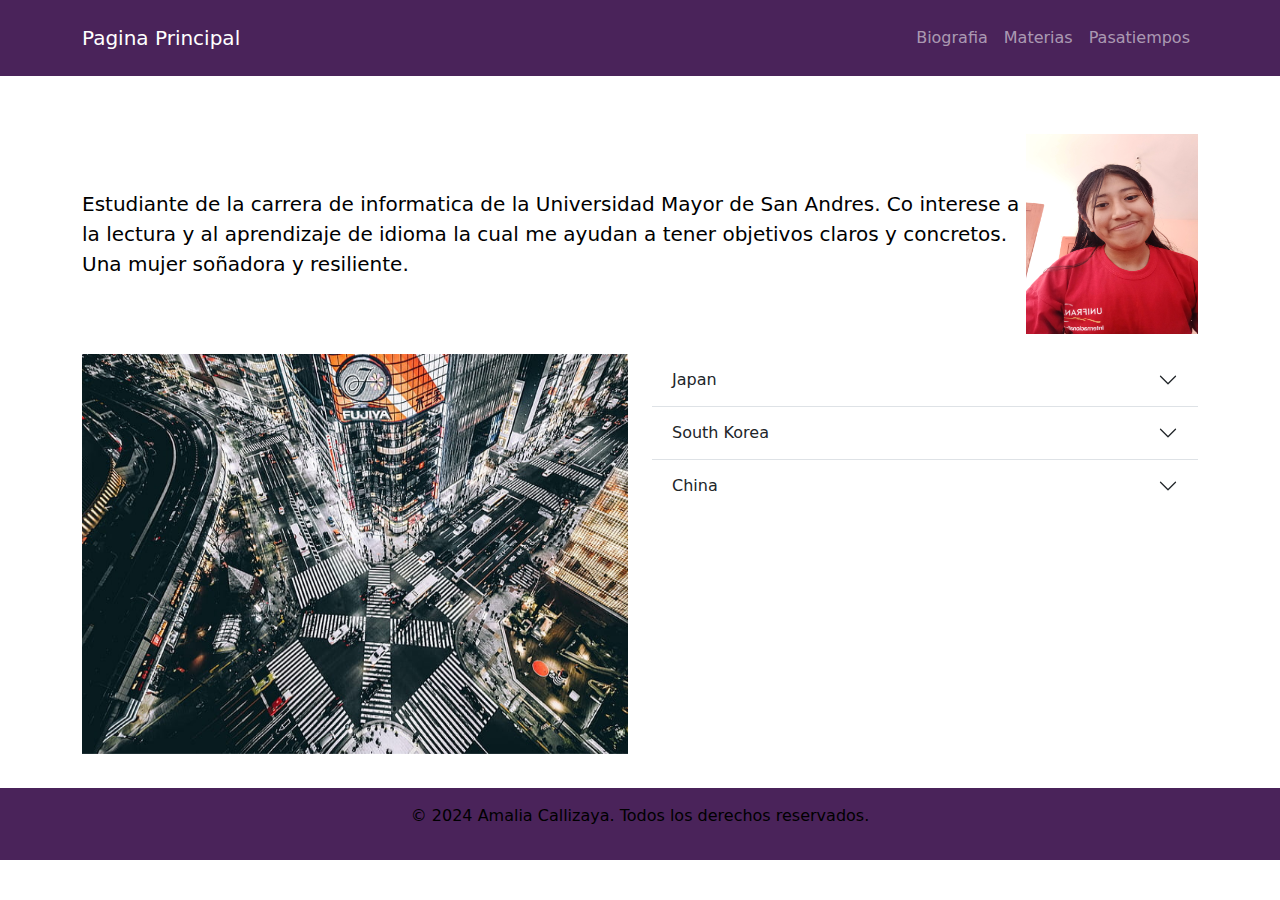
<file: index.html>
<!DOCTYPE html>
<html lang="en">
<head>
    <meta charset="UTF-8">
    <meta name="viewport" content="width=device-width, initial-scale=1.0">
    <link rel="stylesheet" href="estilos/style.css">
    <link rel="stylesheet" href="css/bootstrap.min.css">
    <script src="js/bootstrap.bundle.min.js"></script>
    <title>Tarea Bootstrap</title>
</head>
<body>
    <!--Barra de navegación de la primera pagina-->
    <nav class="navbar navbar-expand-lg   navbar-dark">
        <div class="container">
            <a href="#" class="navbar-brand">Pagina Principal</a>
            <button class="navbar-toggler" type="button" data-bs-toggle="collapse" data-bs-target="#navmenu">
            <span class="navbar-toggler-icon"></span>
            </button>
            <div class="collapse navbar-collapse" id="navmenu">
                <ul class="navbar-nav ms-auto">
                    <li class="nav-item">
                        <a href="paginas/biografia.html" class="nav-link">Biografia</a>
                    </li>
                    <li class="nav-item">
                        <a href="paginas/materias.html" class="nav-link">Materias</a>
                    </li>
                    <li class="nav-item">
                        <a href="paginas/pasatiempos.html" class="nav-link">Pasatiempos</a>
                    </li>
                </ul>
            </div>
        </div>
    </nav>
     <!--Showcase-->
     <section class="text-light p-5  p-lg-0 pt-lg-5 text-center text-sm-start">
        <div class="container">
            <div class="d-sm-flex align-items-center justify-content-between">
                <div> 
                    <p class="lead my-4">
                        Estudiante de la carrera de informatica de la Universidad Mayor de San Andres. Co  interese a la lectura y al aprendizaje de idioma la cual me ayudan a tener objetivos claros y concretos. Una mujer soñadora y resiliente.
                    </p>
                </div>
                <img class="imagen" src="img/amalia.jpg" alt="amalia">

            </div>
        </div>
     </section>
    <div class="container">
        <div class="row"> 
            <div class="col-lg-6 col-md-6 col-sm-6">
                <div id="carouselExampleSlidesOnly" class="carousel slide" data-bs-ride="carousel">
                    <div class="carousel-inner">
                      <div class="carousel-item active">
                        <img  class="imagen-carrusel" src="img/building.jpg" class="d-block w-100" alt="build">
                      </div>
                      <div class="carousel-item">
                        <img  class="imagen-carrusel"src="img/food.jpg" class="d-block w-100" alt="food">
                      </div>
                      <div class="carousel-item">
                        <img  class="imagen-carrusel"src="img/templo.jpg" class="d-block w-100" alt="templo">
                      </div>
                    </div>
                </div>
            </div>
            <div class="col-lg-6 col-md-6">
                <div class="accordion accordion-flush" id="accordionFlushExample">
                    <div class="accordion-item">
                      <h2 class="accordion-header" id="flush-headingOne">
                        <button class="accordion-button collapsed" type="button" data-bs-toggle="collapse" data-bs-target="#flush-collapseOne" aria-expanded="false" aria-controls="flush-collapseOne">
                          Japan
                        </button>
                      </h2>
                      <div id="flush-collapseOne" class="accordion-collapse collapse" aria-labelledby="flush-headingOne" data-bs-parent="#accordionFlushExample">
                        <div class="accordion-body">Japón es una nación insular del océano Pacífico con densas ciudades, palacios imperiales, parques nacionales montañosos y miles de santuarios y templos.</div>
                      </div>
                    </div>
                    <div class="accordion-item">
                      <h2 class="accordion-header" id="flush-headingTwo">
                        <button class="accordion-button collapsed" type="button" data-bs-toggle="collapse" data-bs-target="#flush-collapseTwo" aria-expanded="false" aria-controls="flush-collapseTwo">
                        South Korea 
                        </button>
                      </h2>
                      <div id="flush-collapseTwo" class="accordion-collapse collapse" aria-labelledby="flush-headingTwo" data-bs-parent="#accordionFlushExample">
                        <div class="accordion-body">La República de Corea, comúnmente denominada Corea del Sur​, es un Estado soberano de Asia Oriental, ubicado en la parte sur de la península de Corea. Limita al norte con Corea del Norte, con la cual integró un solo país hasta 1945.</div>
                      </div>
                    </div>
                    <div class="accordion-item">
                      <h2 class="accordion-header" id="flush-headingThree">
                        <button class="accordion-button collapsed" type="button" data-bs-toggle="collapse" data-bs-target="#flush-collapseThree" aria-expanded="false" aria-controls="flush-collapseThree">
                        China

                        </button>
                      </h2>
                      <div id="flush-collapseThree" class="accordion-collapse collapse" aria-labelledby="flush-headingThree" data-bs-parent="#accordionFlushExample">
                        <div class="accordion-body">China es una nación muy poblada de Asia Oriental cuyos vastos paisajes abarcan praderas, desiertos, montañas, lagos, ríos y más de 14,000 km de costa. La capital, Pekín, mezcla la arquitectura moderna con los sitios históricos como el complejo del palacio de la Ciudad Prohibida y la plaza de Tiananmén. </div>
                      </div>
                    </div>
                  </div>
            </div>   
        </div>   
    </div> 
    <footer class="text-light text-center p-3 mt-4">
        <p>&copy; 2024 Amalia Callizaya. Todos los derechos reservados.</p>
    </footer>
   
    
</body>
</html>
</file>
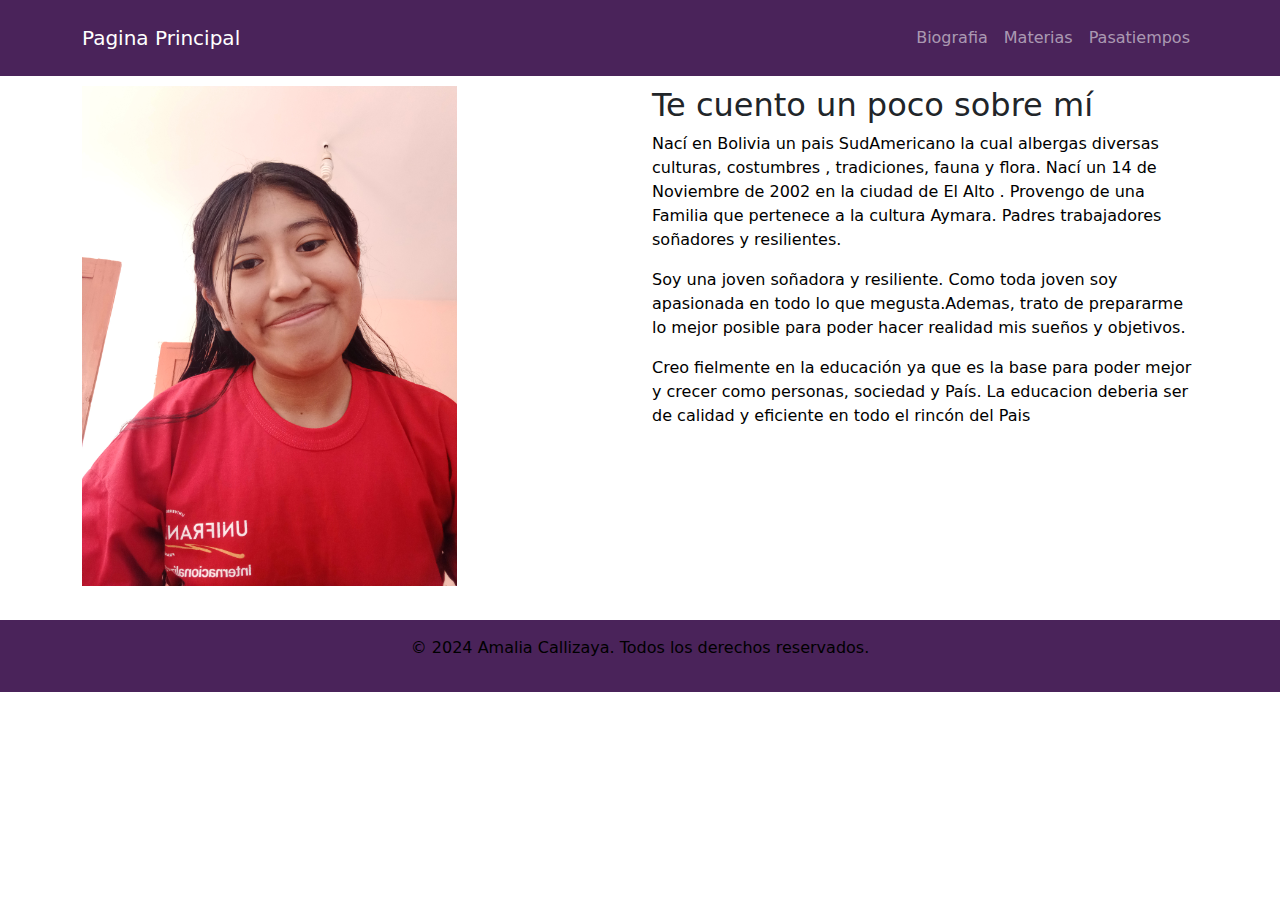
<file: paginas/biografia.html>
<!DOCTYPE html>
<html lang="en">
<head>
    <meta charset="UTF-8">
    <meta name="viewport" content="width=device-width, initial-scale=1.0">
    <meta http-equiv="X-UA-Compatible" content="ie=edge">
    <link rel="stylesheet" href="../estilos/style.css">
    <link rel="stylesheet" href="../css/bootstrap.min.css">
    <script src="../js/bootstrap.bundle.min.js"></script>
    <title>Document</title>
</head>
<body>
  <!--Barra de navegación de la primera pagina-->
  <nav class="navbar navbar-expand-lg   navbar-dark">
    <div class="container">
        <a href="../index.html" class="navbar-brand">Pagina Principal</a>
        <button class="navbar-toggler" type="button" data-bs-toggle="collapse" data-bs-target="#navmenu">
        <span class="navbar-toggler-icon"></span>
        </button>
        <div class="collapse navbar-collapse" id="navmenu">
            <ul class="navbar-nav ms-auto">
                <li class="nav-item">
                    <a href="biografia.html" class="nav-link">Biografia</a>
                </li>
                <li class="nav-item">
                    <a href="materias.html" class="nav-link">Materias</a>
                </li>
                <li class="nav-item">
                    <a href="pasatiempos.html" class="nav-link">Pasatiempos</a>
                </li>
            </ul>
        </div>
    </div>
</nav>
<div class="container">
    <div class="row">
        <div class="col-12 col-md-6 ">
            <img class="imag" src="../img/amalia.jpg" alt="amalia">
        </div>
        <div class="col-12 col-md-6">
            <h2>Te cuento un poco sobre mí</h2>

            <p> Nací en Bolivia un pais SudAmericano la cual albergas diversas culturas, costumbres , tradiciones, fauna y flora. Nací un 14 de Noviembre de 2002 en la ciudad de El Alto . Provengo de una Familia que pertenece a la cultura Aymara. Padres trabajadores soñadores y resilientes.</p>
            <p>Soy una joven soñadora y resiliente. Como toda joven  soy apasionada en todo lo que megusta.Ademas, trato de prepararme lo mejor posible para poder hacer realidad mis sueños y objetivos.</p>
            <p>Creo fielmente en la educación ya que es la base para poder mejor y crecer como personas, sociedad y País. La educacion deberia ser de calidad y eficiente en todo el rincón del Pais</p>

        </div>
    </div>
</div>
<footer class="text-light text-center p-3 mt-4">
    <p class="text">&copy; 2024 Amalia Callizaya. Todos los derechos reservados.</p>
</footer>
 
</body>
</html>
</file>
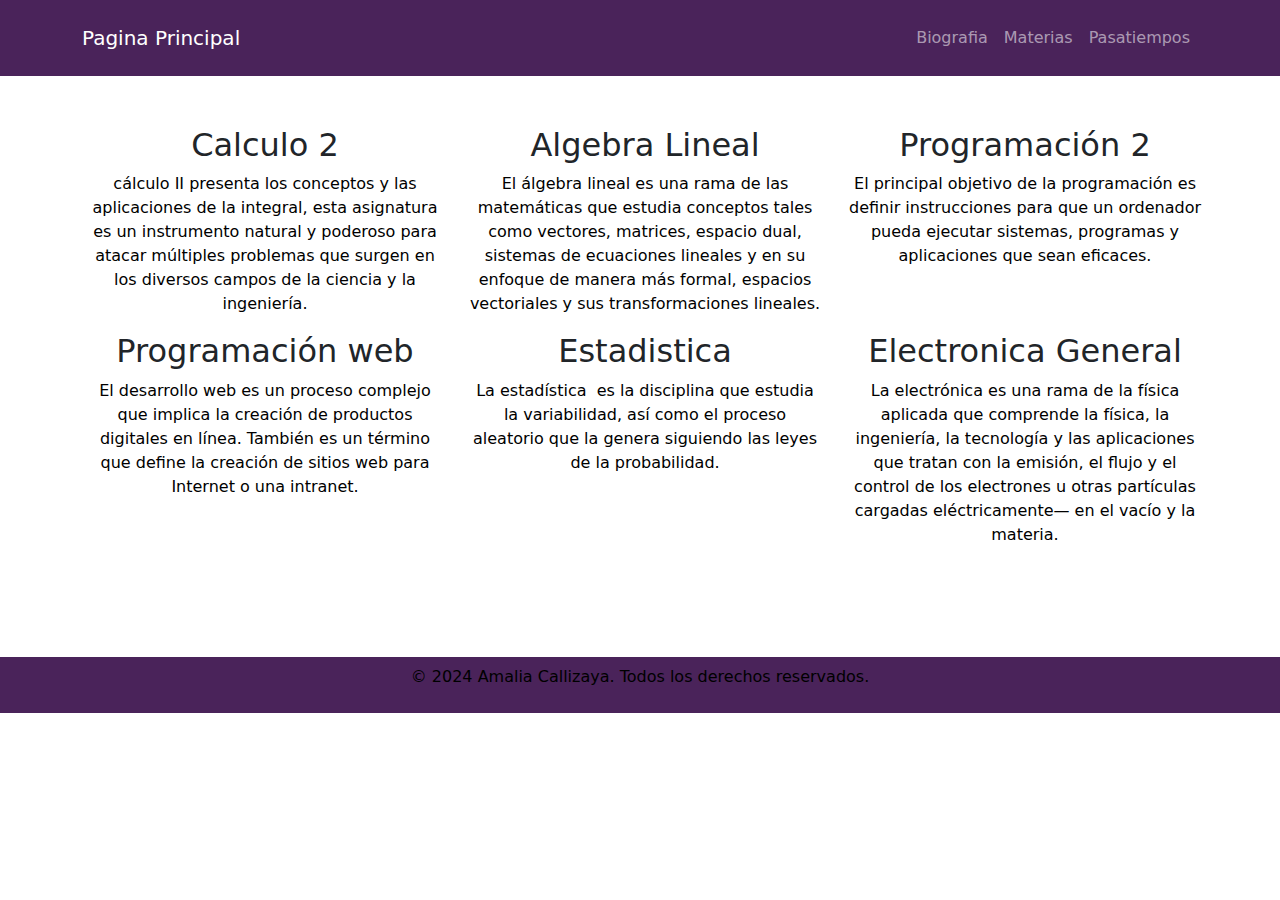
<file: paginas/materias.html>
<!DOCTYPE html>
<html lang="en">
<head>
    <meta charset="UTF-8">
    <meta name="viewport" content="width=device-width, initial-scale=1.0">
    <meta http-equiv="X-UA-Compatible" content="ie=edge">
    <link rel="stylesheet" href="../estilos/style.css">
    <link rel="stylesheet" href="../css/bootstrap.min.css">
    <script src="../js/bootstrap.bundle.min.js"></script>
    <title>Document</title>
</head>
<body>
  <!--Barra de navegación de la primera pagina-->
  <nav class="navbar navbar-expand-lg   navbar-dark">
    <div class="container">
        <a href="../index.html" class="navbar-brand">Pagina Principal</a>
        <button class="navbar-toggler" type="button" data-bs-toggle="collapse" data-bs-target="#navmenu">
        <span class="navbar-toggler-icon"></span>
        </button>
        <div class="collapse navbar-collapse" id="navmenu">
            <ul class="navbar-nav ms-auto">
                <li class="nav-item">
                    <a href="biografia.html" class="nav-link">Biografia</a>
                </li>
                <li class="nav-item">
                    <a href="materias.html" class="nav-link">Materias</a>
                </li>
                <li class="nav-item">
                    <a href="pasatiempos.html" class="nav-link">Pasatiempos</a>
                </li>
            </ul>
        </div>
    </div>
</nav>
 
 <!--Materias--> 
 <section class="materias seccion-clara">
        <div class="container text-center">
            <div class="row">
                <!--Calculo 2-->
                <div class="columna col-12 col-md-4">
                    <h2 class="materias-titulo">Calculo 2</h2>
                    <p>cálculo II presenta los conceptos y las aplicaciones de la integral, esta asignatura es un instrumento natural y poderoso para atacar múltiples problemas que surgen en los diversos campos de la ciencia y la ingeniería.</p>

                </div>
                <!--Algebra Lineal-->
                <div class="columna col-12 col-md-4">
                    <h2 class="materias-titulo">Algebra Lineal</h2>
                    <p>El álgebra lineal es una rama de las matemáticas que estudia conceptos tales como vectores, matrices, espacio dual, sistemas de ecuaciones lineales y en su enfoque de manera más formal, espacios vectoriales y sus transformaciones lineales.</p>
                    

                </div>
                <!--Programacion 2-->
                <div class=" columna col-12 col-md-4">
                    <h2 class="materias-titulo">Programación 2</h2>
                    <p>El principal objetivo de la programación es definir instrucciones para que un ordenador pueda ejecutar sistemas, programas y aplicaciones que sean eficaces.</p>

                </div>
                <!--Programacion web 2-->
                <div class="columna col-12 col-md-4">
                    <h2 class="materias-titulo">Programación web</h2>
                    <p>El desarrollo web es un proceso complejo que implica la creación de productos digitales en línea. También es un término que define la creación de sitios web para Internet o una intranet.</p>

                </div>
                <!--Estadistica-->
                <div class="columna col-12 col-md-4">
                    <h2 class="materias-titulo">Estadistica</h2>
                    <p>La estadística ​ es la disciplina que estudia la variabilidad, así como el proceso aleatorio que la genera siguiendo las leyes de la probabilidad.</p>

                </div>
                <!--Electronica general-->
                <div class="columna col-12 col-md-4">
                    <h2 class="materias-titulo">Electronica General</h2>
                    <p>La electrónica es una rama de la física aplicada que comprende la física, la ingeniería, la tecnología y las aplicaciones que tratan con la emisión, el flujo y el control de los electrones u otras partículas cargadas eléctricamente— en el vacío y la materia.</p>

                </div>
            </div>

        </div>
 </section>
 
        

<footer class="text-light text-center p-2 mt-4">
    <p>&copy; 2024 Amalia Callizaya. Todos los derechos reservados.</p>
</footer>
     
</body>
</html>
</file>
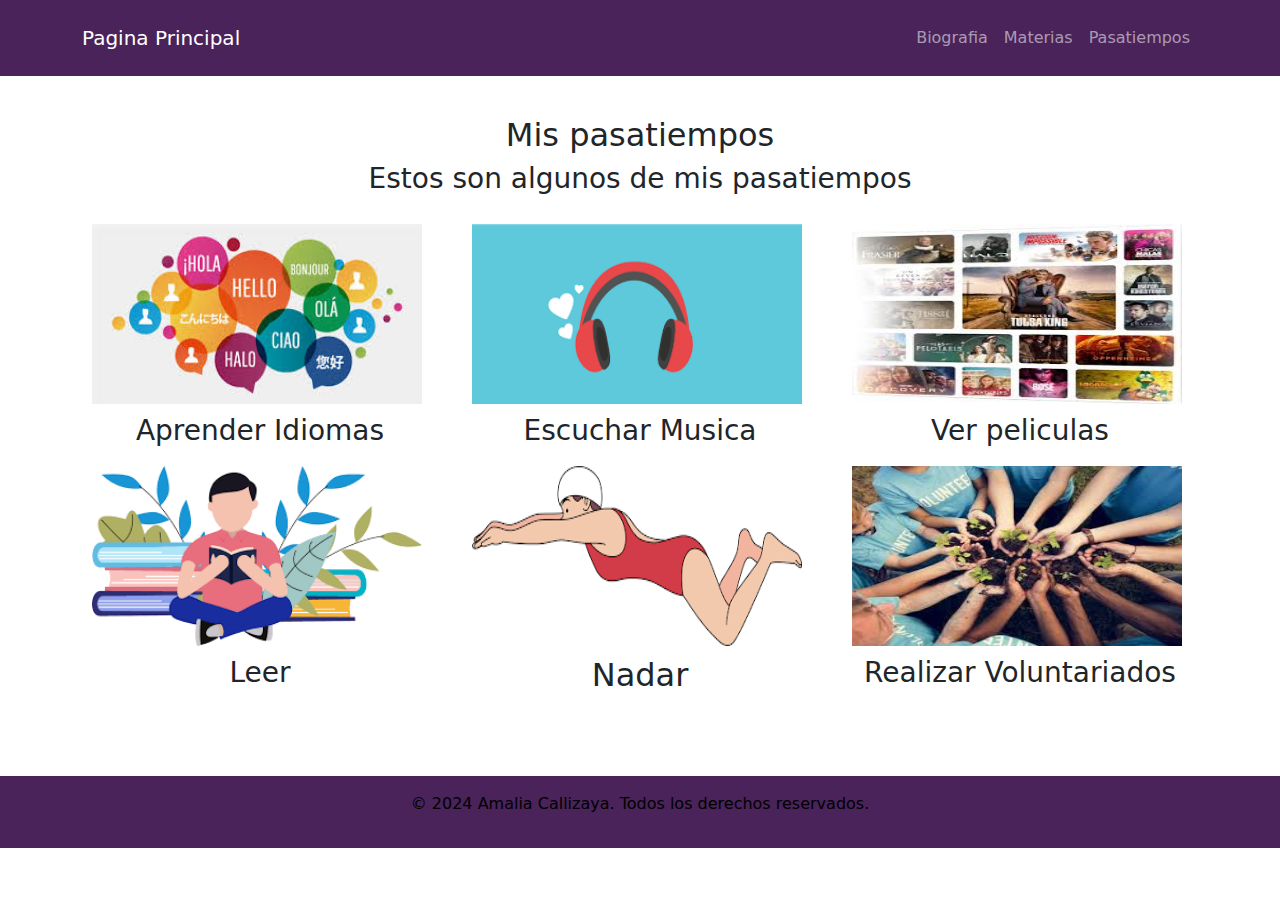
<file: paginas/pasatiempos.html>
<!DOCTYPE html>
<html lang="en">
<head>
    <meta charset="UTF-8">
    <meta name="viewport" content="width=device-width, initial-scale=1.0">
    <meta http-equiv="X-UA-Compatible" content="ie=edge">
    <link rel="stylesheet" href="../estilos/style.css">
    <link rel="stylesheet" href="../css/bootstrap.min.css">
    <script src="../js/bootstrap.bundle.min.js"></script>
    <title>Document</title>
</head>
<body>
  <!--Barra de navegación de la primera pagina-->
  <nav class="navbar navbar-expand-lg   navbar-dark">
    <div class="container">
        <a href="../index.html" class="navbar-brand">Pagina Principal</a>
        <button class="navbar-toggler" type="button" data-bs-toggle="collapse" data-bs-target="#navmenu">
        <span class="navbar-toggler-icon"></span>
        </button>
        <div class="collapse navbar-collapse" id="navmenu">
            <ul class="navbar-nav ms-auto">
                <li class="nav-item">
                    <a href="biografia.html" class="nav-link">Biografia</a>
                </li>
                <li class="nav-item">
                    <a href="materias.html" class="nav-link">Materias</a>
                </li>
                <li class="nav-item">
                    <a href="pasatiempos.html" class="nav-link">Pasatiempos</a>
                </li>
            </ul>
        </div>
    </div>
</nav>
<!--Mis materrias-->
<section class="pasatiempos seccion-clara d-flex flex-column">
    <h2 class="seccion-titulo texto negro">Mis pasatiempos</h2>
    <h3 class="seccion descripcion">Estos son algunos de mis pasatiempos</h3>
    <!--GALERIA DE PASATIEMPOS-->
    <div class="container">
        <div class="row">
            <div class="col-12 col-md-6 col-lg-4">
                <div class="pasatiempo">
                    <img src="../img/idiomas.jpeg" alt="">
                    <h3>Aprender Idiomas</h3>
                </div>

            </div>
            <div class="col-12 col-md-6 col-lg-4">
                <div class="pasatiempo">
                    <img src="../img/musica.png" alt="">
                    <h3>Escuchar Musica</h3>
                </div>

            </div>
            <div class="col-12 col-md-6 col-lg-4">
                <div class="pasatiempo">
                    <img src="../img/peliculas.jpeg" alt="">
                    
                    <h3>Ver peliculas</h3>
                </div>

            </div>
            <div class="col-12 col-md-6 col-lg-4">
                <div class="pasatiempo">
                    <img src="../img/leer.png" alt="">
                    <h3>Leer </h3>
                </div>

            </div>
            <div class="col-12 col-md-6 col-lg-4">
                <div class="pasatiempo">
                    <img src="../img/nadar.png" alt="">
                    <h2>Nadar</h2>
                </div>

            </div>
            <div class="col-12 col-md-6 col-lg-4">
                <div class="pasatiempo">
                    <img src="../img/voluntariado.jpeg" alt="">
                    <h3>Realizar Voluntariados</h3>
                </div>

            </div>

        </div>
    </div>
</section>
  
<footer class="text-light text-center p-3 mt-4">
    <p>&copy; 2024 Amalia Callizaya. Todos los derechos reservados.</p>
</footer>
</body>
</html>
</file>
<file: estilos/style.css>
/*PAGINA PRINCIPAL: Navba 
 section{
    background-color: aqua;
    debemos eliminar bg-dark en html img-fluid w-50 bg-dark
 }*/
 .navbar{
    background-color: #4a235a ;
 }

 .imagen{
    width: 400px;
    height:200px
 }
  
 p{
    color: black;
 }

 .imagen-carrusel{
    width: 600px;
    height: 400px;
 }
 .container{
    padding: 10px;
 }

 .imag{
    width: 400;
    height: 500px;
 }
 .materias {
    padding: 40px 40px 60px 50px;
 }
.pasatiempos {
    padding: 40px;
    text-align: center;
  }
  .pasatiempos img {
    height: 200px;
    width: 350px;
    padding: 10px;
    border-radius: 10px;
    display: block;
    transition: all 0.2s ease;
  }
 footer{
    background-color:  #4a235a ;
    
 }
</file>
